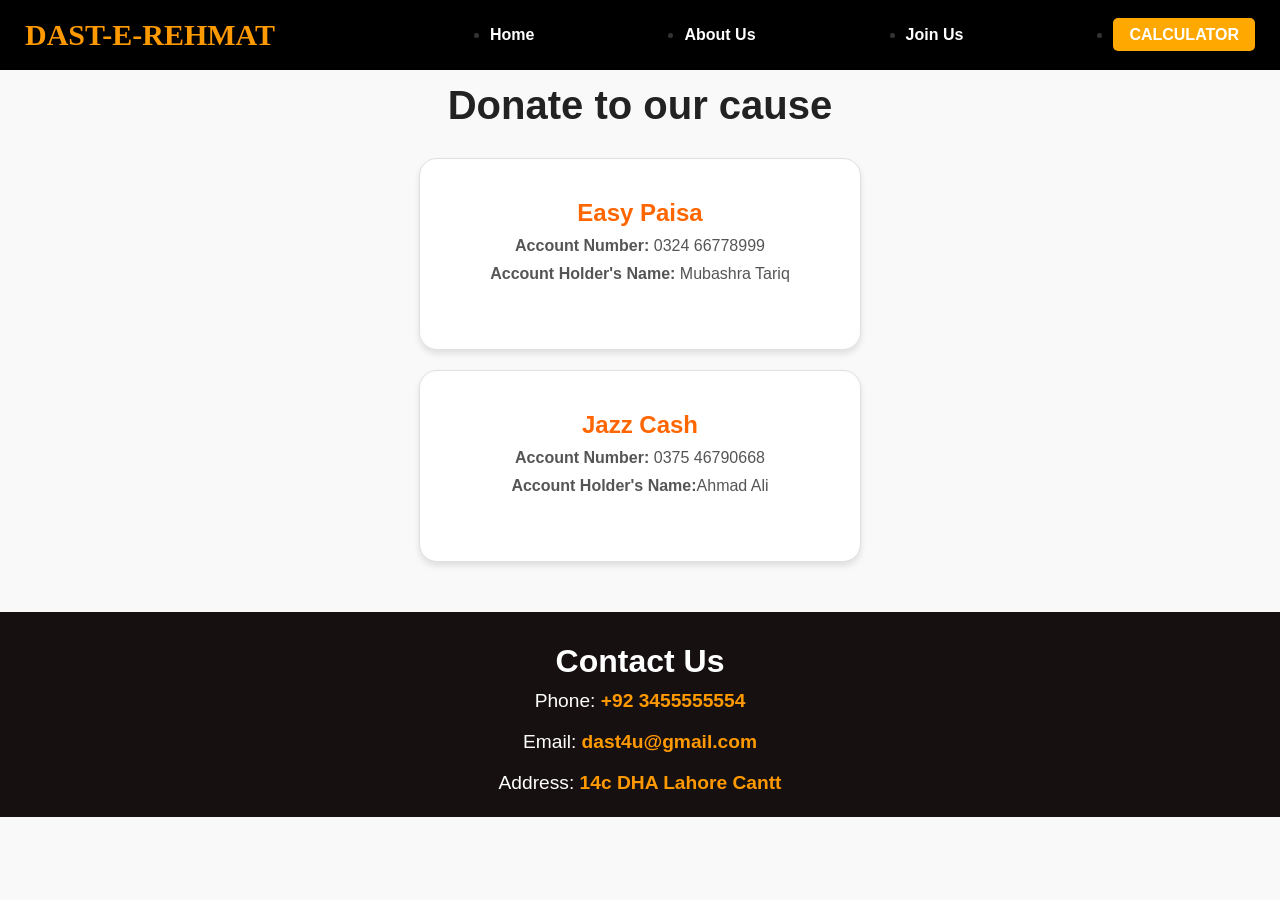
<file: copy.html>
<!DOCTYPE html>
<html lang="en">
<head>
  <meta charset="UTF-8">
  <meta name="viewport" content="width=device-width, initial-scale=1.0">
  <title>Donate to Our Cause</title>
  <link rel="stylesheet" href="copy.css">
</head>
<header>
  <nav class="navbar">
      <div class="logo">
          DAST-E-REHMAT 
      </div>
      <ul class="nav-links">
        <li><a href="index.html" target="_self">Home</a></li>
        <li><a href="about.html" target="_self">About Us</a></li>
        <li><a href="registration.html" target="_self">Join Us</a></li>
        <li><a href="calculator.html" class="donate" target="_self">Calculator</a></li>
    </ul>
  </nav>
</header>
<body>
  <section class="donation-section">
    <h1>Donate to our cause</h1>
    <div class="donation-cards">
      <div class="card">
        <h2>Easy Paisa</h2>
        <p><strong>Account Number:</strong> 0324 66778999</p>
        <p><strong>Account Holder's Name:</strong> Mubashra Tariq</p>
      </div>
      <div class="card">
        <h2>Jazz Cash</h2>
        <p><strong>Account Number:</strong> 0375 46790668</p>
        <p><strong>Account Holder's Name:</strong>Ahmad Ali</p>
      </div>
    </div>
  </section>


</body>
<footer>
  <h2>Contact Us</h2>
  <p>Phone: <a href="tel:+1234567890">+92 3455555554</a></p>
  <p>Email: <a href="dast4u@gmail.com" >dast4u@gmail.com</a></p>
  <p>Address: <a href="https://www.google.com/maps/@31.6956733,74.2474521,15z?entry=ttu&g_ep=EgoyMDI0MTIxMS4wIKXMDSoASAFQAw%3D%3D">14c DHA Lahore Cantt</a></p>
</footer>
</html>
</file>
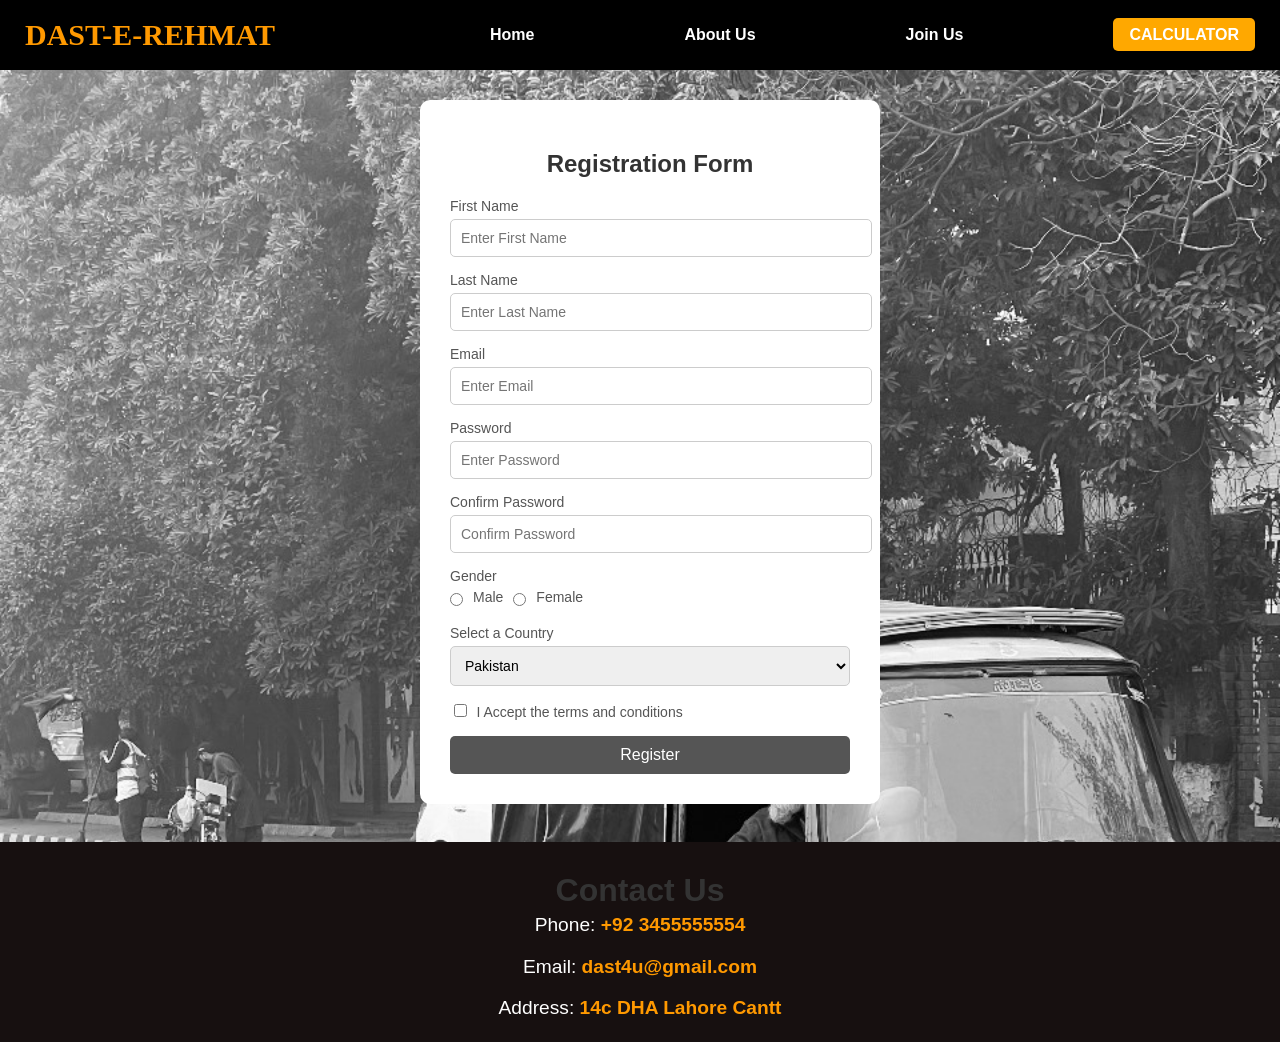
<file: registration.html>
<!DOCTYPE html>
<html lang="en">
<head>
    <meta charset="UTF-8">
    <meta name="viewport" content="width=device-width, initial-scale=1.0"> 
    <title>Registration Form</title>
    <link rel="stylesheet" href="registration.css">

</head>

<body>
    <header>
        <nav class="navbar">
            <div class="logo">
                DAST-E-REHMAT 
            </div>
            <ul class="nav-links">
                <li><a href="index.html" target="_self">Home</a></li>
                <li><a href="about.html" target="_self">About Us</a></li>
                <li><a href="registration.html" target="_self">Join Us</a></li>
                <li><a href="calculator.html" class="donate" target="_self">Calculator</a></li>
            </ul>
        </nav>
    </header>
    <div class="form-container">
       
        <h2>Registration Form</h2>
        <form action="submission.html" method="post">
            <div class="input-group">
                <label for="first-name">First Name</label>
                  <input type="text" id="first-name" name="first-name" placeholder="Enter First Name" required>
            </div>
            <div class="input-group">
                <label for="last-name">Last Name</label>
                <input type="text" id="last-name" name="last-name" placeholder="Enter Last Name" required>
            </div>
            <div class="input-group">
                <label for="email">Email</label>
                <input type="email" id="email" name="email" placeholder="Enter Email" required>
            </div>
            <div class="input-group">
                <label for="password">Password</label>
                <input type="password" id="password" name="password" placeholder="Enter Password" required>
            </div>
            <div class="input-group">
                <label for="confirm-password">Confirm Password</label>
                <input type="password" id="confirm-password" name="confirm-password" placeholder="Confirm Password" required>
            </div>
            <div class="input-group">
                <label>Gender</label>
                <div class="radio-group">
                <input type="radio" id="male" name="gender" value="male">
                <label for="male">Male</label>
                <input type="radio" id="female" name="gender" value="female">
                <label for="female">Female</label>
            </div>
            </div>
            <div class="input-group">
                <label for="country">Select a Country</label>
                <select id="country" name="country">
                    <option value="pakistan">Pakistan</option>
                    <option value="india">India</option>
                    <option value="usa">USA</option>
                    <option value="uk">UK</option>
                </select>
            </div>
            <div class="input-group">
                <input type="checkbox" id="terms" name="terms" required>
                <label for="terms">I Accept the terms and conditions</label>
            </div>
            <button type="submit">Register</button>
        </form>
    </div>
    <br>

</body>
<footer>
    <h2>Contact Us</h2>
    <p>Phone: <a href="tel:+1234567890">+92 3455555554</a></p>
    <p>Email: <a href="dast4u@gmail.com" >dast4u@gmail.com</a></p>
    <p>Address: <a href="https://www.google.com/maps/@31.6956733,74.2474521,15z?entry=ttu&g_ep=EgoyMDI0MTIxMS4wIKXMDSoASAFQAw%3D%3D">14c DHA Lahore Cantt</a></p>
</footer>
</html>
</file>
<file: copy.css>
body {
  font-family: Arial, sans-serif;
  margin: 0;
  padding: 0;
  background-color: #f9f9f9;
  color: #333;
}
.navbar {
  left: 0;
  box-sizing: border-box;
  width: 100%;
  position: fixed;
  top: 0; 
  background-color: black; 
  z-index: 1000;
  display: flex;
  justify-content: space-between;
  align-items: center;
  padding: 10px 25px;
}
.logo{
  color: #ff9900;
  font-family: 'Georgia', serif;
  font-weight: bold;
  font-size: 30px;
}
.navbar .logo img {
  width: 70px; 
  height: auto;
}

.navbar .nav-links {
  
  display: flex;
  gap: 150px;
}

.navbar ul li a {
  color: white;
  text-decoration: none;
  font-size: 16px;
  font-weight: bold;
}

.nav-links li a:hover {
  text-decoration: underline;
}


.donate{
  background-color: #ffa800; 
  color: white;
  padding: 8px 16px;
  border-radius: 5px;
  text-transform: uppercase;
}

.donate:hover {
  background-color: #ffa800; 
}

footer {
  box-sizing: border-box;
  background-color: #171010; 
  color: white;
  text-align: center;
  padding: 4px 20px; 
  width: 100%;
  bottom: 0;
  
}
footer h2 {
  font-size: 2rem;
  margin-bottom: 10px;
}

footer p {
  font-size: 1.2rem;
  margin-top: 5px;
}

footer a {
  color: #ff9900; 
  text-decoration: none;
  font-weight: bold;
}

footer a:hover {
  color: #ff6600; 
}

.donate{
  background-color: #ffa800; 
  color: white;
  padding: 8px 16px;
  border-radius: 5px;
  text-transform: uppercase;
}

.donate:hover {
  background-color: #ffa800; 
}

.donation-section {
  text-align: center;
  padding: 50px 20px;
}

.donation-section h1 {
  font-size: 40px;
  margin-bottom: 30px;
  color: #222;
}

.donation-cards {
  display: flex;
  flex-direction: column; /* Column layout for boxes */
  align-items: center;
  gap: 20px; /* Space between boxes */
}

.card {
  background-color: #fff;
  border: 1px solid #e0e0e0;
  border-radius: 18px;
  padding: 20px;
  width: 400px; /* Increased width */
  height: 150px;
  box-shadow: 0 4px 6px rgba(0, 0, 0, 0.1);
  align-items: center;
  text-align: center; /* Align content to center */
}

.card h2 {
  font-size: 1.5rem;
  margin-bottom: 10px;
  color: #ff6600;
}

.card p {
  font-size: 1rem;
  margin: 10px 0;
  color: #555;
}
</file>
<file: registration.css>
body {
    font-family: Arial, sans-serif;
    background-repeat: no-repeat;
    background-size:  cover;
    margin: 0;
    padding: 0;
    
    justify-content: center;
    width: 100%;
    background-image: url(ye.png) ;
}

footer {
    box-sizing: border-box;
    background-color: #171010; 
    color: white;
    text-align: center;
    padding: 4px 20px; 
    width: 100%;
    margin-top: 20px;
}
footer h2 {
    font-size: 2rem;
    margin-bottom: 5px;
}

footer p {
    font-size: 1.2rem;
    margin-top: 5px;
}

footer a {
    color: #ff9900; 
    text-decoration: none;
    font-weight: bold;
}

footer a:hover {
    color: #ff6600; 
}
.navbar {
    box-sizing: border-box;
    width: 100%;
    position: fixed;
    top: 0; 
    background-color: black; 
    z-index: 1000;
    display: flex;
    justify-content: space-between;
    align-items: center;
    padding: 10px 25px;
  }
  .logo{
    color: #ff9900;
    font-family: 'Georgia', serif;
    font-weight: bold;
    font-size: 30px;
  }
  .navbar .logo img {
    width: 70px; 
    height: auto;
  }
  
  .navbar .nav-links {
    
    display: flex;
    gap: 150px;
  }
  
  .navbar ul li a {
    color: white;
    text-decoration: none;
    font-size: 16px;
    font-weight: bold;
  }
  
  .nav-links li a:hover {
    text-decoration: underline;
  }
  


  .donate{
    background-color: #ffa800; 
    color: white;
    padding: 8px 16px;
    border-radius: 5px;
    text-transform: uppercase;
  }
  
  .donate:hover {
    background-color: #ffa800; 
  }
  
.form-container {
    margin-left: 420px;
    margin-top: 100px;
    background:white;
    padding: 30px;
    border-radius: 10px;
    width: 100%;
    max-width: 400px;
    text-align: center;
}

h2 {
    margin-bottom: 20px;
    color: #333;
    font-size: 24px;
    text-align: center;
}

form {
    display: flex;
    flex-direction: column;
    gap: 15px;
}

.input-group {
    text-align: left;
}

label {
    font-size: 14px;
    color: #555;
    margin-bottom: 5px;
    display: block;
}

input, select, button {
    width: 100%;
    padding: 10px;
    font-size: 14px;
    border: 1px solid #ccc;
    border-radius: 5px;
    outline: none;
}

input:focus, select:focus {
    border-color: #ffa800;
    box-shadow: 0 0 5px #ffa800;
}

input[type="radio"], input[type="checkbox"] {
    width: auto;
    margin-right: 5px;
}

button {
    padding: 10px;
    font-size: 16px;
    color: #fff;
    background-color:#555;
    border: none;
    border-radius: 5px;
    cursor: pointer;
    transition: background-color 0.3s ease;
}

button:hover {
    background-color:#ffa800;
}

input[type="checkbox"] + label {
    display: inline;
    font-size: 14px;
    color: #555;
}
.radio-group {
    display: flex;
    align-items: center;
    gap: 10px; 
}

.radio-group input[type="radio"] {
    margin: 0;
}
</file>
